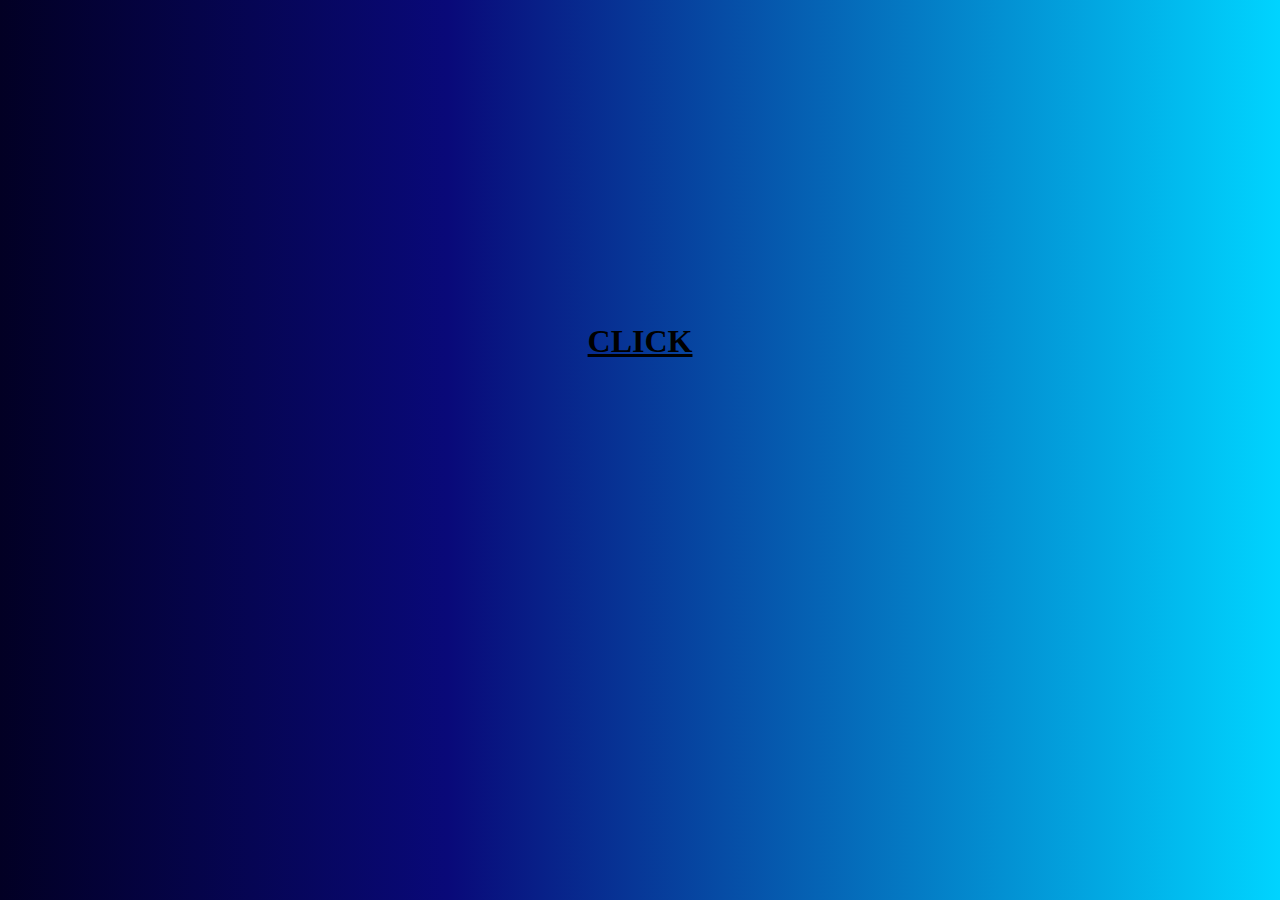
<file: telas/index.html>
<!DOCTYPE html>
<html lang="en">
<head>
    <meta charset="UTF-8">
    <meta http-equiv="X-UA-Compatible" content="IE=edge">
    <meta name="viewport" content="width=device-width, initial-scale=1.0">
    <title>Document</title>
</head>
<body style="background: linear-gradient(90deg, rgba(2,0,36,1) 0%, rgba(9,9,121,1) 35%, rgba(0,212,255,1) 100%);">
   
    <h1>
        <a href="login/login.html" style="color: black;"> CLICK </a>  
    </h1>
    
    
    <style>
        h1{
            position: absolute;
            top: 50%;
            left: 50%;
            transform: translate(-50%,-400%);
        }
    </style>
    
</body>
</html>
</file>
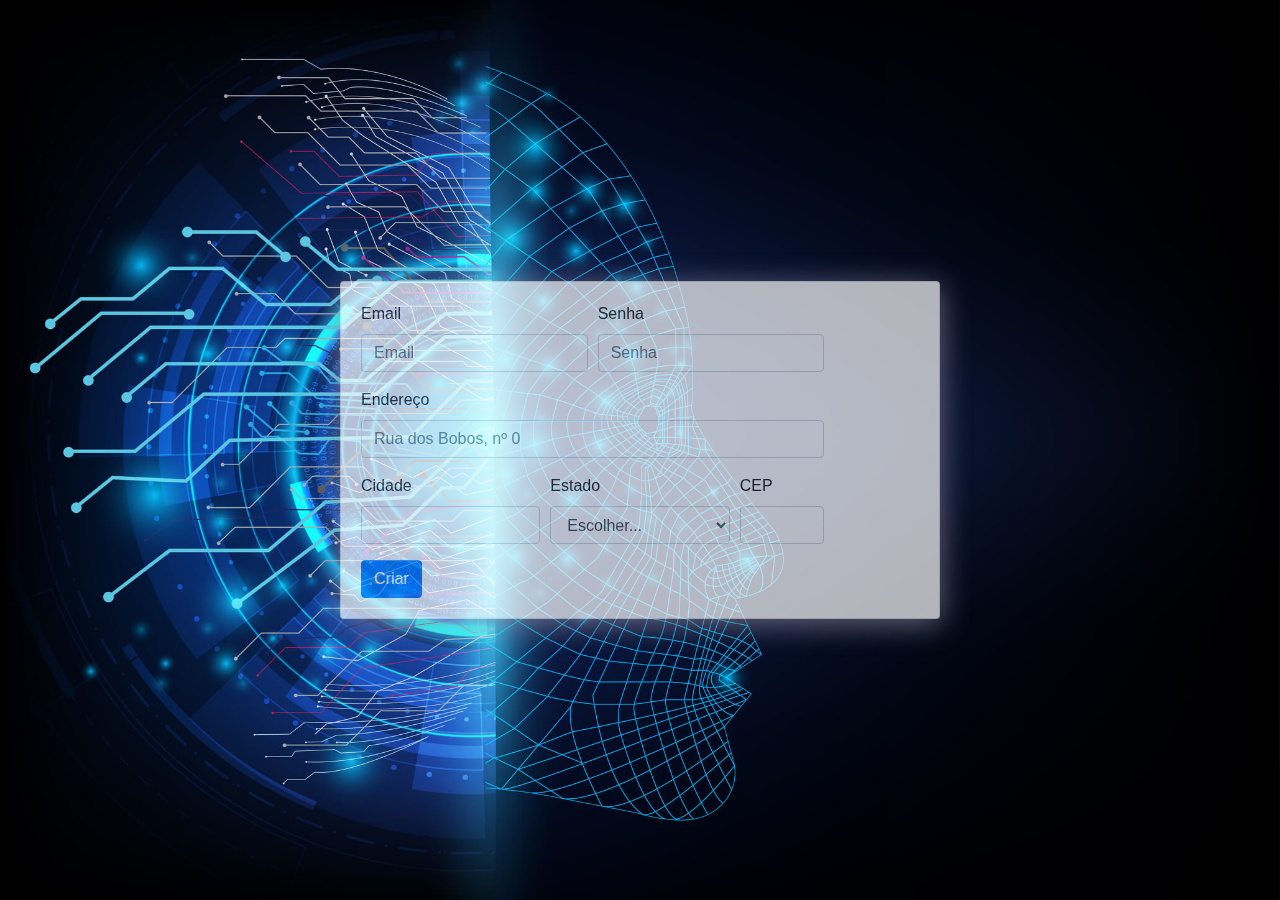
<file: telas/cadastro.html>
<!DOCTYPE html>
<html lang="pt-br">
  <head>
    <!-- Meta tags Obrigatórias -->
    <meta charset="utf-8">
    <meta name="viewport" content="width=device-width, initial-scale=1, shrink-to-fit=no">

    <!-- Bootstrap CSS -->
    <link rel="stylesheet" href="https://stackpath.bootstrapcdn.com/bootstrap/4.1.3/css/bootstrap.min.css" integrity="sha384-MCw98/SFnGE8fJT3GXwEOngsV7Zt27NXFoaoApmYm81iuXoPkFOJwJ8ERdknLPMO" crossorigin="anonymous">
    <link rel="stylesheet" href="booststrap/css/bootstrap.min.css">
    <link rel="stylesheet" href="css/style.css">
    <title>Cadastro</title>
  </head>
  
  <body id="fundoCadastro">
    <div class="card" id="telaCadastro">
        <div class="card-body" id="cardCadastro">
            <form>
                <div class="form-row">
                  <div class="form-group col-md-5">
                    <label >Email</label>
                    <input type="email" class="form-control" id="" placeholder="Email">
                  </div>
                  <div class="form-group col-md-5">
                    <label >Senha</label>
                    <input type="password" class="form-control" id="" placeholder="Senha">
                  </div>
                </div>
                <div class="form-row">
                    <div class="form-group col-md-10"> 
                        <label >Endereço</label>
                        <input type="text" class="form-control" id="" placeholder="Rua dos Bobos, nº 0">
                    </div>
                </div>
                <div class="form-row">
                  <div class="form-group col-md-4">
                    <label >Cidade</label>
                    <input type="text" class="form-control" id="">
                  </div>
                  <div class="form-group col-md-4">
                    <label >Estado</label>
                    <select id="" class="form-control">
                      <option selected>Escolher...</option>
                      <option>...</option>
                    </select>
                  </div>
                  <div class="form-group col-md-2">
                    <label >CEP</label>
                    <input type="text" class="form-control" id="inputCEP">
                  </div>
                </div>
                <button  type="submit" class="btn btn-primary  ">Criar</button>
              </form>
        </div>
      </div>

    <!-- JavaScript (Opcional) -->
    <!-- jQuery primeiro, depois Popper.js, depois Bootstrap JS -->
    <script src="https://code.jquery.com/jquery-3.3.1.slim.min.js" integrity="sha384-q8i/X+965DzO0rT7abK41JStQIAqVgRVzpbzo5smXKp4YfRvH+8abtTE1Pi6jizo" crossorigin="anonymous"></script>
    <script src="https://cdnjs.cloudflare.com/ajax/libs/popper.js/1.14.3/umd/popper.min.js" integrity="sha384-ZMP7rVo3mIykV+2+9J3UJ46jBk0WLaUAdn689aCwoqbBJiSnjAK/l8WvCWPIPm49" crossorigin="anonymous"></script>
    <script src="https://stackpath.bootstrapcdn.com/bootstrap/4.1.3/js/bootstrap.min.js" integrity="sha384-ChfqqxuZUCnJSK3+MXmPNIyE6ZbWh2IMqE241rYiqJxyMiZ6OW/JmZQ5stwEULTy" crossorigin="anonymous"></script>
  </body>
</html>
</file>
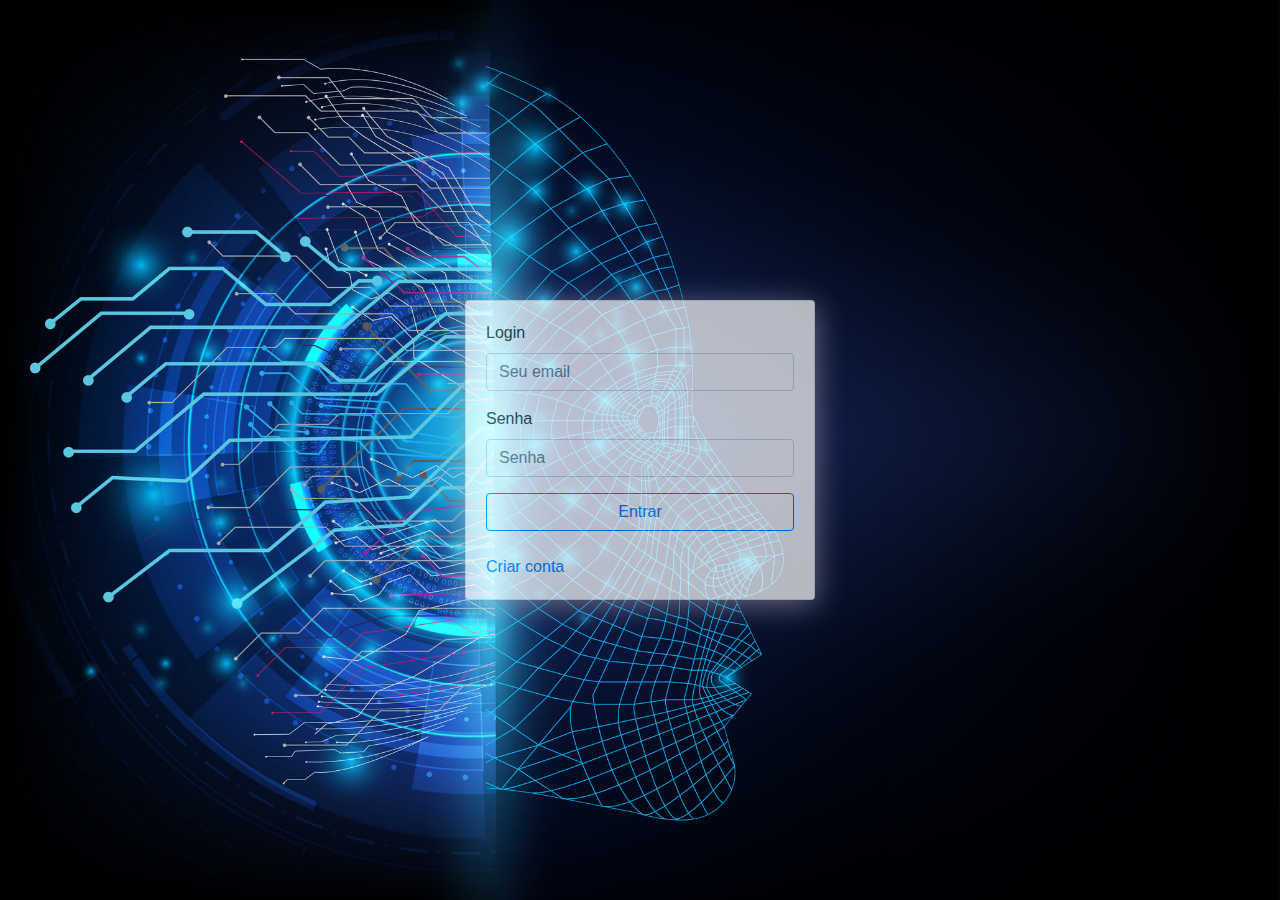
<file: telas/login.html>
<!DOCTYPE html>
<html lang="pt-br">
  <head>
    <!-- Meta tags Obrigatórias -->
    <meta charset="utf-8">
    <meta name="viewport" content="width=device-width, initial-scale=1, shrink-to-fit=no">

    <!-- Bootstrap CSS -->
    <link rel="stylesheet" href="https://stackpath.bootstrapcdn.com/bootstrap/4.1.3/css/bootstrap.min.css" integrity="sha384-MCw98/SFnGE8fJT3GXwEOngsV7Zt27NXFoaoApmYm81iuXoPkFOJwJ8ERdknLPMO" crossorigin="anonymous">
    <link rel="stylesheet" href="booststrap/css/bootstrap.min.css">
    <link rel="stylesheet" href="css/style.css">
    <title>Login</title>
  </head>
  
  <body id="fundoLogin">
    <div class="card" id="telaLogin">
        <div class="card-body">
            <form>
                <div class="form-group">
                  <label>Login</label>
                  <input type="email" class="form-control" id="" aria-describedby="emailHelp" placeholder="Seu email">
                </div>
                <div class="form-group">
                  <label >Senha</label>
                  <input type="Senha" class="form-control" id="" placeholder="Senha">
                </div>
                <button type="submit" class="btn btn-outline-primary  btn-block">Entrar</button>
                <a class="form-group" href="cadastro.html"><br> Criar conta</a>
              </form>  
        </div>
      </div>

    <!-- JavaScript (Opcional) -->
    <!-- jQuery primeiro, depois Popper.js, depois Bootstrap JS -->
    <script src="https://code.jquery.com/jquery-3.3.1.slim.min.js" integrity="sha384-q8i/X+965DzO0rT7abK41JStQIAqVgRVzpbzo5smXKp4YfRvH+8abtTE1Pi6jizo" crossorigin="anonymous"></script>
    <script src="https://cdnjs.cloudflare.com/ajax/libs/popper.js/1.14.3/umd/popper.min.js" integrity="sha384-ZMP7rVo3mIykV+2+9J3UJ46jBk0WLaUAdn689aCwoqbBJiSnjAK/l8WvCWPIPm49" crossorigin="anonymous"></script>
    <script src="https://stackpath.bootstrapcdn.com/bootstrap/4.1.3/js/bootstrap.min.js" integrity="sha384-ChfqqxuZUCnJSK3+MXmPNIyE6ZbWh2IMqE241rYiqJxyMiZ6OW/JmZQ5stwEULTy" crossorigin="anonymous"></script>
  </body>
</html>
</file>
<file: telas/css/style.css>
#telaLogin{
    width: 350px;
    position: absolute;
    top: 50%;
    left: 50%;
    transform: translate(-50%,-50%);
    box-shadow: 1px 5px 30px rgb(144, 141, 162);
    opacity: 0.7;
}

#telaCadastro{
    width: 600px;
    
    position: absolute;
    top: 50%;
    left: 50%;
    transform: translate(-50%,-50%);
    box-shadow: 1px 5px 30px rgb(144, 141, 162);
    opacity: 0.7;
}

#fundoLogin{
    background-image: url(../img/fundo.jpg);
    background-attachment: fixed;
    background-repeat: no-repeat;
    background-size: cover;
}

#fundoCadastro{
    background-image: url(../img/fundo.jpg);
    background-attachment: fixed;
    background-repeat: no-repeat;
    background-size: cover;
}
</file>
